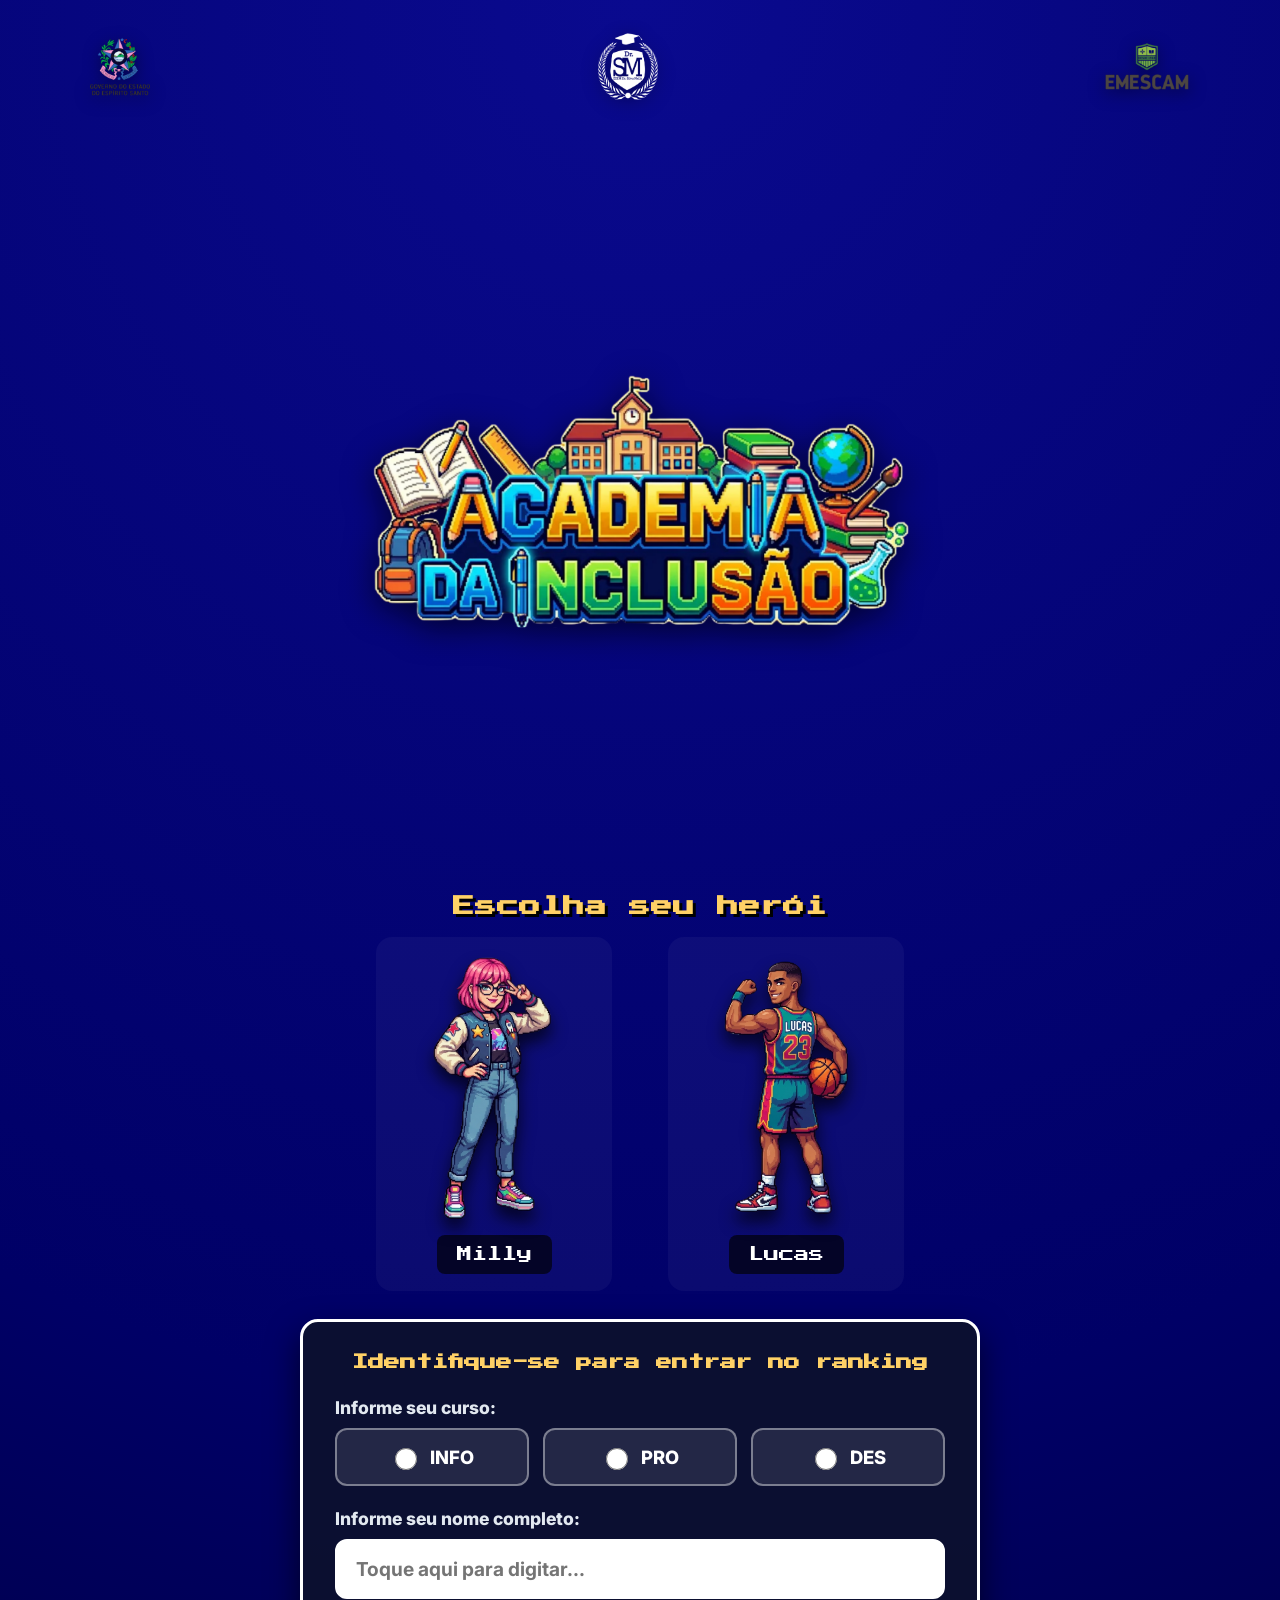
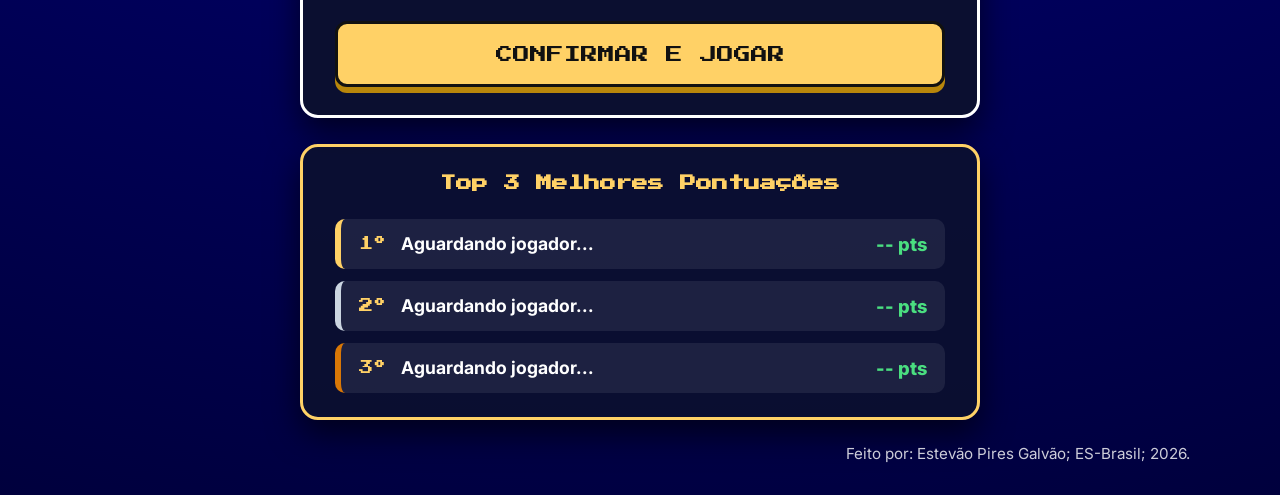
<file: index.html>
<!doctype html>
<html lang="pt-br">

<head>
    <meta charset="utf-8">
    <meta name="viewport" content="width=device-width, initial-scale=1.0, maximum-scale=1.0, user-scalable=no">
    <title>Academia da Inclusão - Início</title>
    <style>
        @import url('https://fonts.googleapis.com/css2?family=Press+Start+2P&family=Inter:wght@400;600;800&display=swap');

        * {
            box-sizing: border-box;
            -webkit-tap-highlight-color: transparent;
        }

        html, body {
            touch-action: manipulation;
            user-select: none;
        }

        body {
            background: radial-gradient(circle at top, #0a0a8f 0%, #000066 65%, #00003d 100%);
            color: #ffffff;
            font-family: 'Inter', sans-serif;
            margin: 0;
            padding: 24px 32px 32px 32px;
            min-height: 100dvh;
            display: flex;
            flex-direction: column;
            justify-content: space-between;
            align-items: center;
        }

        /* 1. Logos distribuídas no topo do totem */
        .AlinharLogos {
            display: flex;
            justify-content: space-between;
            align-items: center;
            gap: 20px;
            width: 100%;
            max-width: 1100px;
            margin-bottom: 10px;
        }

        .EstiloLogos {
            height: 85px;
            width: auto;
            object-fit: contain;
            filter: drop-shadow(0px 4px 8px rgba(0, 0, 0, 0.5));
        }

        /* 2. Título e chamada */
        .EstiloTitulo {
            width: 100%;
            max-width: 540px;
            height: auto;
            display: block;
            margin: 0 auto 6px auto;
            filter: drop-shadow(0px 8px 16px rgba(0, 0, 0, 0.6));
        }

        .SubtituloHeroi {
            font-family: 'Press Start 2P', cursive;
            font-size: 1.35rem;
            color: #ffd166;
            text-align: center;
            text-shadow: 3px 3px 0px #000000;
            margin: 6px 0 20px 0;
        }

        /* 3. Seleção de Herói (Milly e Lucas) */
        .EstiloDupla {
            display: flex;
            justify-content: center;
            align-items: flex-end;
            gap: 56px;
            flex-wrap: wrap;
            margin-bottom: 28px;
        }

        .EstiloPersonagens {
            background: rgba(255, 255, 255, 0.04);
            border: 3px solid transparent;
            border-radius: 16px;
            outline: none;
            padding: 14px 20px;
            cursor: pointer;
            display: flex;
            flex-direction: column;
            align-items: center;
            gap: 12px;
            transition: transform 0.2s ease, border-color 0.2s ease, background-color 0.2s ease;
        }

        .EstiloPersonagens img {
            width: 190px;
            height: auto;
            display: block;
            filter: drop-shadow(0px 10px 8px rgba(0, 0, 0, 0.65));
            transition: transform 0.2s ease, filter 0.2s ease;
        }

        .NomeHeroi {
            font-family: 'Press Start 2P', cursive;
            font-size: 0.95rem;
            color: #ffffff;
            background-color: rgba(0, 0, 0, 0.65);
            padding: 10px 18px;
            border-radius: 8px;
            border: 2px solid transparent;
        }

        .EstiloPersonagens:active {
            transform: scale(0.97);
        }

        .EstiloPersonagens.selecionado {
            background-color: rgba(255, 209, 102, 0.14);
            border-color: #ffd166;
        }

        .EstiloPersonagens.selecionado img {
            filter: drop-shadow(0px 0px 18px rgba(255, 209, 102, 0.95));
            transform: scale(1.06);
        }

        .EstiloPersonagens.selecionado .NomeHeroi {
            color: #111111;
            background-color: #ffd166;
            border-color: #ffffff;
        }

        /* 4. Área de cadastro adaptada para toque no totem */
        .AreaCadastro {
            background-color: rgba(12, 16, 46, 0.94);
            border: 3px solid #ffffff;
            border-radius: 18px;
            padding: 28px 32px;
            width: 100%;
            max-width: 680px;
            box-shadow: 0 14px 32px rgba(0, 0, 0, 0.6);
            margin-bottom: 26px;
        }

        .TituloSecao {
            font-family: 'Press Start 2P', cursive;
            font-size: 1rem;
            line-height: 1.6;
            color: #ffd166;
            text-align: center;
            margin: 0 0 22px 0;
        }

        .CampoLabel {
            display: block;
            font-weight: 800;
            font-size: 1.1rem;
            margin-bottom: 10px;
            color: #e2e8f0;
        }

        .OpcoesCurso {
            display: flex;
            justify-content: space-between;
            gap: 14px;
            margin-bottom: 22px;
        }

        .CursoItem {
            flex: 1;
            min-height: 58px;
            display: flex;
            align-items: center;
            justify-content: center;
            gap: 10px;
            background-color: rgba(255, 255, 255, 0.1);
            border: 2px solid rgba(255, 255, 255, 0.4);
            border-radius: 12px;
            padding: 14px;
            font-size: 1.15rem;
            font-weight: 800;
            cursor: pointer;
            transition: background-color 0.2s ease, border-color 0.2s ease;
        }

        .CursoItem:active {
            transform: scale(0.98);
        }

        .CursoItem:has(input:checked) {
            background-color: rgba(255, 209, 102, 0.25);
            border-color: #ffd166;
            color: #ffd166;
        }

        .CursoItem input {
            accent-color: #ffd166;
            width: 22px;
            height: 22px;
            cursor: pointer;
        }

        .InputNome {
            width: 100%;
            min-height: 60px;
            padding: 14px 18px;
            border: 3px solid #ffffff;
            border-radius: 12px;
            background-color: #ffffff;
            color: #111111;
            font-family: 'Inter', sans-serif;
            font-size: 1.2rem;
            font-weight: 700;
            margin-bottom: 22px;
            outline: none;
            user-select: text;
        }

        .InputNome:focus {
            border-color: #ffd166;
            box-shadow: 0 0 0 4px rgba(255, 209, 102, 0.4);
        }

        .BotaoConfirmar {
            width: 100%;
            min-height: 66px;
            padding: 18px;
            border: 3px solid #111111;
            border-radius: 12px;
            background-color: #ffd166;
            color: #111111;
            font-family: 'Press Start 2P', cursive;
            font-size: 1.05rem;
            cursor: pointer;
            box-shadow: 0 6px 0 #b8860b;
            transition: background-color 0.2s ease, transform 0.1s ease;
        }

        .BotaoConfirmar:active {
            transform: translateY(4px);
            box-shadow: 0 2px 0 #b8860b;
        }

        /* 5. Top 3 Alunos */
        .AreaRanking {
            background-color: rgba(12, 16, 46, 0.88);
            border: 3px solid #ffd166;
            border-radius: 18px;
            padding: 24px 32px;
            width: 100%;
            max-width: 680px;
            box-shadow: 0 14px 32px rgba(0, 0, 0, 0.6);
            margin-bottom: 24px;
        }

        .ListaTop3 {
            list-style: none;
            padding: 0;
            margin: 0;
            display: flex;
            flex-direction: column;
            gap: 12px;
        }

        .ItemRanking {
            display: flex;
            justify-content: space-between;
            align-items: center;
            background-color: rgba(255, 255, 255, 0.08);
            border-left: 6px solid #ffd166;
            border-radius: 10px;
            padding: 14px 18px;
            font-size: 1.1rem;
        }

        .ItemRanking.segundo {
            border-left-color: #cbd5e1;
        }

        .ItemRanking.terceiro {
            border-left-color: #d97706;
        }

        .PosicaoRanking {
            font-family: 'Press Start 2P', cursive;
            font-size: 0.9rem;
            color: #ffd166;
            margin-right: 14px;
        }

        .DadosAluno {
            flex: 1;
            font-weight: 700;
        }

        .PontosAluno {
            font-weight: 800;
            font-size: 1.15rem;
            color: #4ade80;
        }

        /* 6. Créditos */
        .Creditos {
            width: 100%;
            max-width: 1100px;
            font-size: 0.95rem;
            color: rgba(255, 255, 255, 0.8);
            text-align: right;
            margin: 0;
        }

        @media (max-width: 600px) {
            body {
                padding: 16px;
            }
            .EstiloLogos {
                height: 52px;
            }
            .EstiloPersonagens img {
                width: 140px;
            }
            .OpcoesCurso {
                flex-direction: column;
            }
            .Creditos {
                text-align: center;
            }
        }
    </style>
</head>

<body>
    <!-- Logos -->
    <div class="AlinharLogos">
        <img src="LogoSedu.png" alt="Logo SEDU" class="EstiloLogos">
        <img src="LogoDsm.png" alt="Logo DSM" class="EstiloLogos">
        <img src="LogoEmescan.png" alt="Logo EMESCAM" class="EstiloLogos">
    </div>

    <!-- Título -->
    <img src="InicialTitulo.png" alt="Academia da Inclusão" class="EstiloTitulo">
    <h1 class="SubtituloHeroi">Escolha seu herói</h1>

    <!-- Milly e Lucas -->
    <div class="EstiloDupla">
        <button id="Milly" type="button" class="EstiloPersonagens" onclick="SelecionarHeroi('Milly')">
            <img src="Milly.png" alt="Milly">
            <span class="NomeHeroi">Milly</span>
        </button>

        <button id="Lucas" type="button" class="EstiloPersonagens" onclick="SelecionarHeroi('Lucas')">
            <img src="Lucas.png" alt="Lucas">
            <span class="NomeHeroi">Lucas</span>
        </button>
    </div>

    <!-- Cadastro -->
    <form id="formCadastro" class="AreaCadastro" onsubmit="PrepararInicio(event)">
        <h2 class="TituloSecao">Identifique-se para entrar no ranking</h2>

        <input type="hidden" id="heroiEscolhido" name="heroi" value="">

        <span class="CampoLabel">Informe seu curso:</span>
        <div class="OpcoesCurso">
            <label class="CursoItem">
                <input type="radio" name="curso" value="INFO" required> INFO
            </label>
            <label class="CursoItem">
                <input type="radio" name="curso" value="PRO"> PRO
            </label>
            <label class="CursoItem">
                <input type="radio" name="curso" value="DES"> DES
            </label>
        </div>

        <label for="nomeCompleto" class="CampoLabel">Informe seu nome completo:</label>
        <input type="text" id="nomeCompleto" name="nome" class="InputNome" placeholder="Toque aqui para digitar..." required>

        <button type="submit" class="BotaoConfirmar">CONFIRMAR E JOGAR</button>
    </form>

    <!-- Ranking Top 3 -->
    <section class="AreaRanking">
        <h2 class="TituloSecao">Top 3 Melhores Pontuações</h2>
        <ul class="ListaTop3">
            <li id="top1" class="ItemRanking">
                <span class="PosicaoRanking">1º</span>
                <span class="DadosAluno">Aguardando jogador...</span>
                <span class="PontosAluno">-- pts</span>
            </li>
            <li id="top2" class="ItemRanking segundo">
                <span class="PosicaoRanking">2º</span>
                <span class="DadosAluno">Aguardando jogador...</span>
                <span class="PontosAluno">-- pts</span>
            </li>
            <li id="top3" class="ItemRanking terceiro">
                <span class="PosicaoRanking">3º</span>
                <span class="DadosAluno">Aguardando jogador...</span>
                <span class="PontosAluno">-- pts</span>
            </li>
        </ul>
    </section>

    <!-- Créditos -->
    <p class="Creditos">Feito por: Estevão Pires Galvão; ES-Brasil; 2026.</p>

    <script src="AcademiadaInclusao.js"></script>
</body>

</html>
</file>
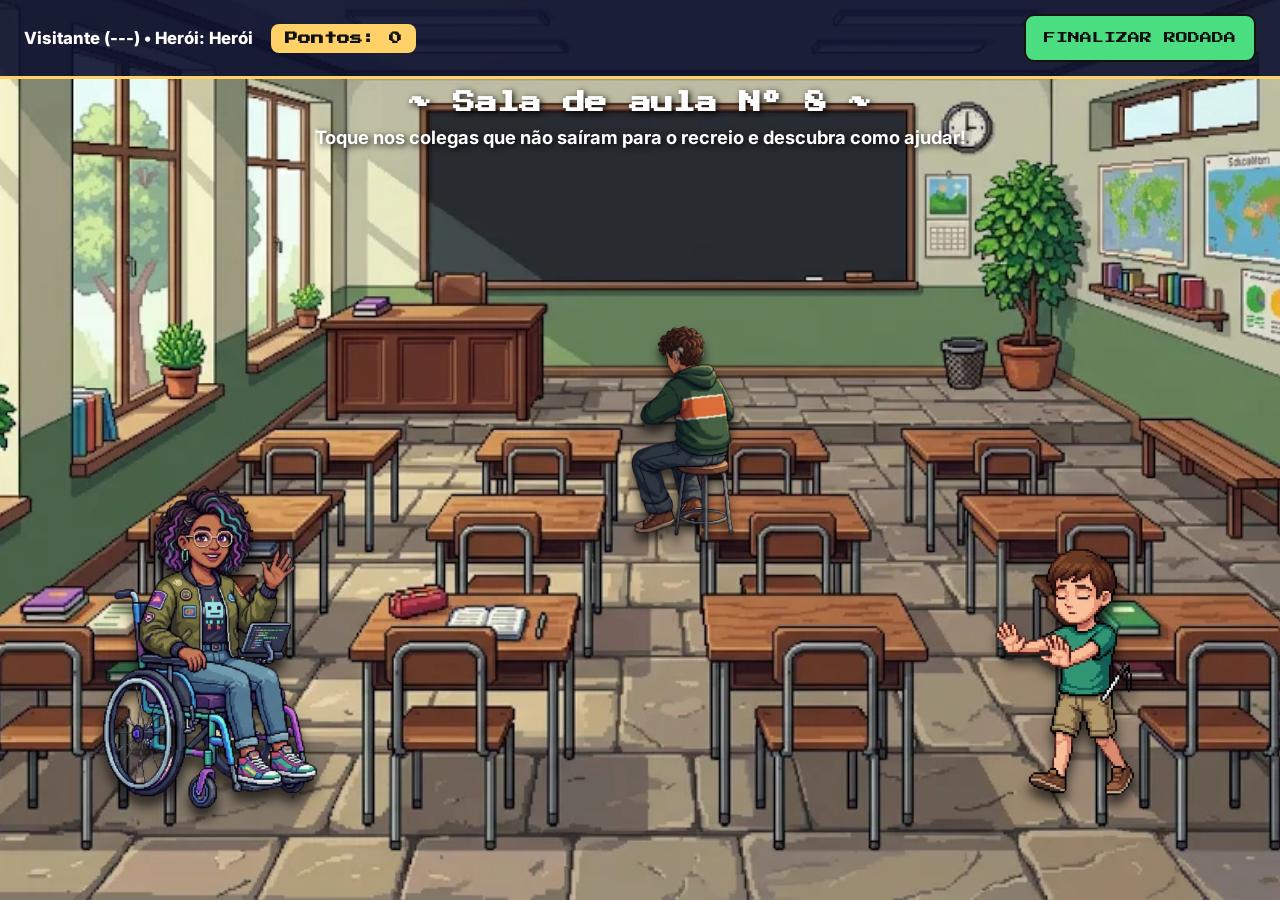
<file: AcademiadaInclusao.html>
<!DOCTYPE html>
<html lang="pt-BR">
<head>
    <meta charset="UTF-8">
    <meta name="viewport" content="width=device-width, initial-scale=1.0, maximum-scale=1.0, user-scalable=no">
    <title>Academia da Inclusão - Sala de Aula</title>
    <link rel="stylesheet" href="AcademiadaInclusao.css">
</head>

<body>
    <!-- Barra superior do Totem (Jogador + Pontos + Finalizar) -->
    <header class="BarraTotem">
        <div class="InfoJogador">
            <span id="hudJogador">Jogador: Visitante</span>
            <span id="hudPontos" class="BadgePontos">Pontos: 0</span>
        </div>
        <button type="button" class="BotaoFinalizar" onclick="FinalizarJogo()">
            FINALIZAR RODADA
        </button>
    </header>

    <!-- Camada que escurece e embaça o fundo ao conversar -->
    <div id="overlayFoco" class="OverlayFoco" onclick="FecharDialogo()"></div>

    <div class="Titulo">
        <h1 class="A1">~ Sala de aula Nº 8 ~</h1>
        <h2 class="A1">Toque nos colegas que não saíram para o recreio e descubra como ajudar!</h2>
    </div>
    
    <!-- Setor Cauã -->
    <div id="setorCaua" class="PosicaoCaua">
        <button id="Caua" type="button" onclick="AbrirDialogo('Caua')" class="EstiloCaua">
            <img src="CauaInicial.png" alt="Cauã">
        </button>

        <div id="menuCaua" class="OrganizarBotoes">
            <p class="InstrucaoMenu">Como você responde ao Cauã?</p>
            <button id="11caua" type="button" onclick="Responder('Caua', -5)" class="BalaodeFalaNormal">
                Desculpa, estou ocupado agora.
            </button>
            <button id="12caua" type="button" onclick="Responder('Caua', -10)" class="BalaodeFalaNormal">
                Oxi, dá teu jeito irmão.
            </button>
            <button id="13caua" type="button" onclick="Responder('Caua', 10)" class="BalaodeFalaNormal">
                Claro, quer que eu te acompanhe até onde?
            </button>
        </div>
    </div>

    <!-- Setor Osana -->
    <div id="setorOsana" class="PosicaoOsana">
        <button id="Osana" type="button" onclick="AbrirDialogo('Osana')" class="EstiloOsana">
            <img src="Osana.png" alt="Osana">
        </button>

        <div id="menuOsana" class="OrganizarBotoes">
            <p class="InstrucaoMenu">Como você responde à Osana?</p>
            <button id="11Osana" type="button" onclick="Responder('Osana', -5)" class="BalaodeFalaNormal">
                Deixa que eu empurro sua cadeira logo! (sem pedir)
            </button>
            <button id="12Osana" type="button" onclick="Responder('Osana', -10)" class="BalaodeFalaNormal">
                É melhor você ficar na sala mesmo, lá fora está cheio.
            </button>
            <button id="13Osana" type="button" onclick="Responder('Osana', 10)" class="BalaodeFalaNormal">
                Quer ajuda para afastar aquela carteira da passagem?
            </button>
        </div>
    </div>
    
    <!-- Setor Ramirez -->
    <div id="setorRamirez" class="PosicaoRamirez">
        <button id="Ramirez" type="button" onclick="AbrirDialogo('Ramirez')" class="EstiloRamirez">
            <img src="Ramirez.png" alt="Ramirez">
        </button>

        <div id="menuRamirez" class="OrganizarBotoes">
            <p class="InstrucaoMenu">Como você fala com o Ramirez?</p>
            <button id="11Ramirez" type="button" onclick="Responder('Ramirez', -5)" class="BalaodeFalaNormal">
                Gritar bem alto de costas para ele ouvir.
            </button>
            <button id="12Ramirez" type="button" onclick="Responder('Ramirez', -10)" class="BalaodeFalaNormal">
                Deixar para lá, vai dar muito trabalho explicar.
            </button>
            <button id="13Ramirez" type="button" onclick="Responder('Ramirez', 10)" class="BalaodeFalaNormal">
                Tocar levemente no ombro dele, olhar de frente e gesticular.
            </button>
        </div>
    </div>
    
    <script src="AcademiadaInclusao.js"></script>
</body>
</html>
</file>
<file: AcademiadaInclusao.css>
/* Gerais e otimização para Totem Touch Screen */
@import url('https://fonts.googleapis.com/css2?family=Press+Start+2P&family=Inter:wght@400;600;800&display=swap');

* {
    box-sizing: border-box;
    -webkit-tap-highlight-color: transparent;
}

html, body {
    touch-action: manipulation;
    user-select: none;
}

body {
    background-image: url('saladeAula.png');
    background-repeat: no-repeat;
    background-position: center bottom;
    background-attachment: fixed;
    background-size: cover;
    margin: 0;
    padding: 0;
    height: 100dvh;
    overflow: hidden;
    font-family: 'Inter', sans-serif;
}

/* Barra superior do Totem */
.BarraTotem {
    position: fixed;
    top: 0;
    left: 0;
    right: 0;
    display: flex;
    justify-content: space-between;
    align-items: center;
    gap: 16px;
    padding: 14px 24px;
    background: rgba(12, 16, 46, 0.9);
    border-bottom: 3px solid #ffd166;
    z-index: 15;
}

.InfoJogador {
    display: flex;
    align-items: center;
    gap: 18px;
    flex-wrap: wrap;
    color: #ffffff;
    font-weight: 800;
    font-size: 1.05rem;
}

.BadgePontos {
    background-color: #ffd166;
    color: #111111;
    font-family: 'Press Start 2P', cursive;
    font-size: 0.8rem;
    padding: 8px 14px;
    border-radius: 8px;
}

.BotaoFinalizar {
    min-height: 48px;
    padding: 12px 18px;
    background-color: #4ade80;
    color: #111111;
    border: 2px solid #111111;
    border-radius: 10px;
    font-family: 'Press Start 2P', cursive;
    font-size: 0.75rem;
    cursor: pointer;
    transition: transform 0.15s ease, background-color 0.2s ease;
}

.BotaoFinalizar:active {
    transform: scale(0.96);
    background-color: #22c55e;
}

/* Título da sala */
.Titulo {
    color: white;
    text-align: center;
    padding: 92px 20px 0 20px;
    text-shadow: 2px 2px 6px rgba(0, 0, 0, 0.9);
    position: relative;
    z-index: 5;
}

.Titulo h1 {
    font-family: 'Press Start 2P', cursive;
    font-size: 1.4rem;
    margin-bottom: 12px;
}

.Titulo h2 {
    font-size: 1.15rem;
    font-weight: 700;
}

.A1 {
    margin: 0;
}

.OverlayFoco {
    display: none;
    position: fixed;
    inset: 0;
    background-color: rgba(0, 0, 0, 0.7);
    backdrop-filter: blur(7px);
    -webkit-backdrop-filter: blur(7px);
    z-index: 10;
}

/* Menu de respostas ampliado para toque */
.OrganizarBotoes {
    display: none;
    flex-direction: column;
    gap: 14px;
    background-color: rgba(20, 24, 34, 0.96);
    border: 3px solid #ffffff;
    border-radius: 16px;
    padding: 22px;
    width: 420px;
    max-width: 90vw;
    box-shadow: 0 14px 34px rgba(0, 0, 0, 0.75);
}

.InstrucaoMenu {
    color: #ffd166;
    font-size: 0.95rem;
    font-weight: 800;
    text-transform: uppercase;
    letter-spacing: 0.5px;
    margin: 0 0 6px 0;
}

.BalaodeFalaNormal {
    width: 100%;
    min-height: 58px;
    border: 2px solid #1a1a1a;
    border-radius: 10px;
    background-color: #ffffff;
    color: #111111;
    font-family: 'Inter', sans-serif;
    font-size: 1.05rem;
    font-weight: 700;
    text-align: left;
    padding: 14px 18px;
    margin: 0;
    cursor: pointer;
    transition: background-color 0.15s ease, transform 0.15s ease;
}

.BalaodeFalaNormal:hover,
.BalaodeFalaNormal:active {
    background-color: #ffd166;
    transform: scale(1.02);
}

/* Indicador visual quando o personagem já foi respondido */
.respondido img {
    opacity: 0.72;
    filter: grayscale(45%) drop-shadow(0px 8px 6px rgba(0, 0, 0, 0.6)) !important;
}

/* =========================================
   SETOR CAUÃ (Direita - menu abre à esquerda)
   ========================================= */
.PosicaoCaua {
    position: fixed;
    bottom: 10%;
    right: 9%;
    display: flex;
    flex-direction: row-reverse;
    align-items: center;
    gap: 24px;
    z-index: 5;
}

.PosicaoCaua.em-destaque {
    z-index: 25;
}

.EstiloCaua {
    width: 195px;
    background: transparent;
    border: none;
    outline: none;
    padding: 0;
    cursor: pointer;
    transition: transform 0.2s ease;
}

.EstiloCaua img {
    width: 100%;
    height: auto;
    display: block;
    filter: drop-shadow(0px 10px 6px rgba(0, 0, 0, 0.65));
}

.PosicaoCaua.em-destaque .EstiloCaua img {
    filter: drop-shadow(0px 10px 16px rgba(255, 255, 255, 0.4));
    transform: scale(1.06);
}

/* =========================================
   SETOR OSANA (Esquerda - menu abre à direita)
   ========================================= */
.PosicaoOsana {
    position: fixed;
    bottom: 9%;
    left: 7%;
    display: flex;
    flex-direction: row;
    align-items: center;
    gap: 24px;
    z-index: 5;
}

.PosicaoOsana.em-destaque {
    z-index: 25;
}

.EstiloOsana {
    width: 240px;
    background: transparent;
    border: none;
    outline: none;
    padding: 0;
    cursor: pointer;
    transition: transform 0.2s ease;
}

.EstiloOsana img {
    width: 100%;
    height: auto;
    display: block;
    filter: drop-shadow(0px 10px 6px rgba(0, 0, 0, 0.65));
}

.PosicaoOsana.em-destaque .EstiloOsana img {
    filter: drop-shadow(0px 10px 16px rgba(255, 255, 255, 0.4));
    transform: scale(1.06);
}

/* =========================================
   SETOR RAMIREZ (Fundo/Centro - menu abre à direita)
   ========================================= */
.PosicaoRamirez {
    position: fixed;
    bottom: 39%;
    left: 47%;
    display: flex;
    flex-direction: row;
    align-items: center;
    gap: 24px;
    z-index: 5;
}

.PosicaoRamirez.em-destaque {
    z-index: 25;
}

.EstiloRamirez {
    width: 165px;
    background: transparent;
    border: none;
    outline: none;
    padding: 0;
    cursor: pointer;
    transition: transform 0.2s ease;
}

.EstiloRamirez img {
    width: 100%;
    height: auto;
    display: block;
    filter: drop-shadow(0px 8px 5px rgba(0, 0, 0, 0.65));
}

.PosicaoRamirez.em-destaque .EstiloRamirez img {
    filter: drop-shadow(0px 10px 16px rgba(255, 255, 255, 0.4));
    transform: scale(1.15);
}

/* =========================================
   TOTEM VERTICAL (Portrait) E TELAS MENORES
   ========================================= */
@media (orientation: portrait), (max-width: 900px) {
    .OrganizarBotoes {
        width: 88vw;
        max-width: 620px;
        padding: 24px;
    }

    .BalaodeFalaNormal {
        font-size: 1.15rem;
        padding: 18px 20px;
    }

    .PosicaoCaua {
        right: 5%;
        bottom: 8%;
    }
    .EstiloCaua {
        width: 165px;
    }

    .PosicaoOsana {
        left: 5%;
        bottom: 8%;
    }
    .EstiloOsana {
        width: 205px;
    }

    .PosicaoRamirez {
        left: 40%;
        bottom: 40%;
    }
    .EstiloRamirez {
        width: 145px;
    }

    /* Centraliza o personagem e os botões na frente da tela do totem ao tocar */
    .PosicaoCaua.em-destaque,
    .PosicaoOsana.em-destaque,
    .PosicaoRamirez.em-destaque {
        left: 50%;
        right: auto;
        bottom: 7%;
        transform: translateX(-50%);
        flex-direction: column-reverse;
        gap: 18px;
    }
}
</file>
